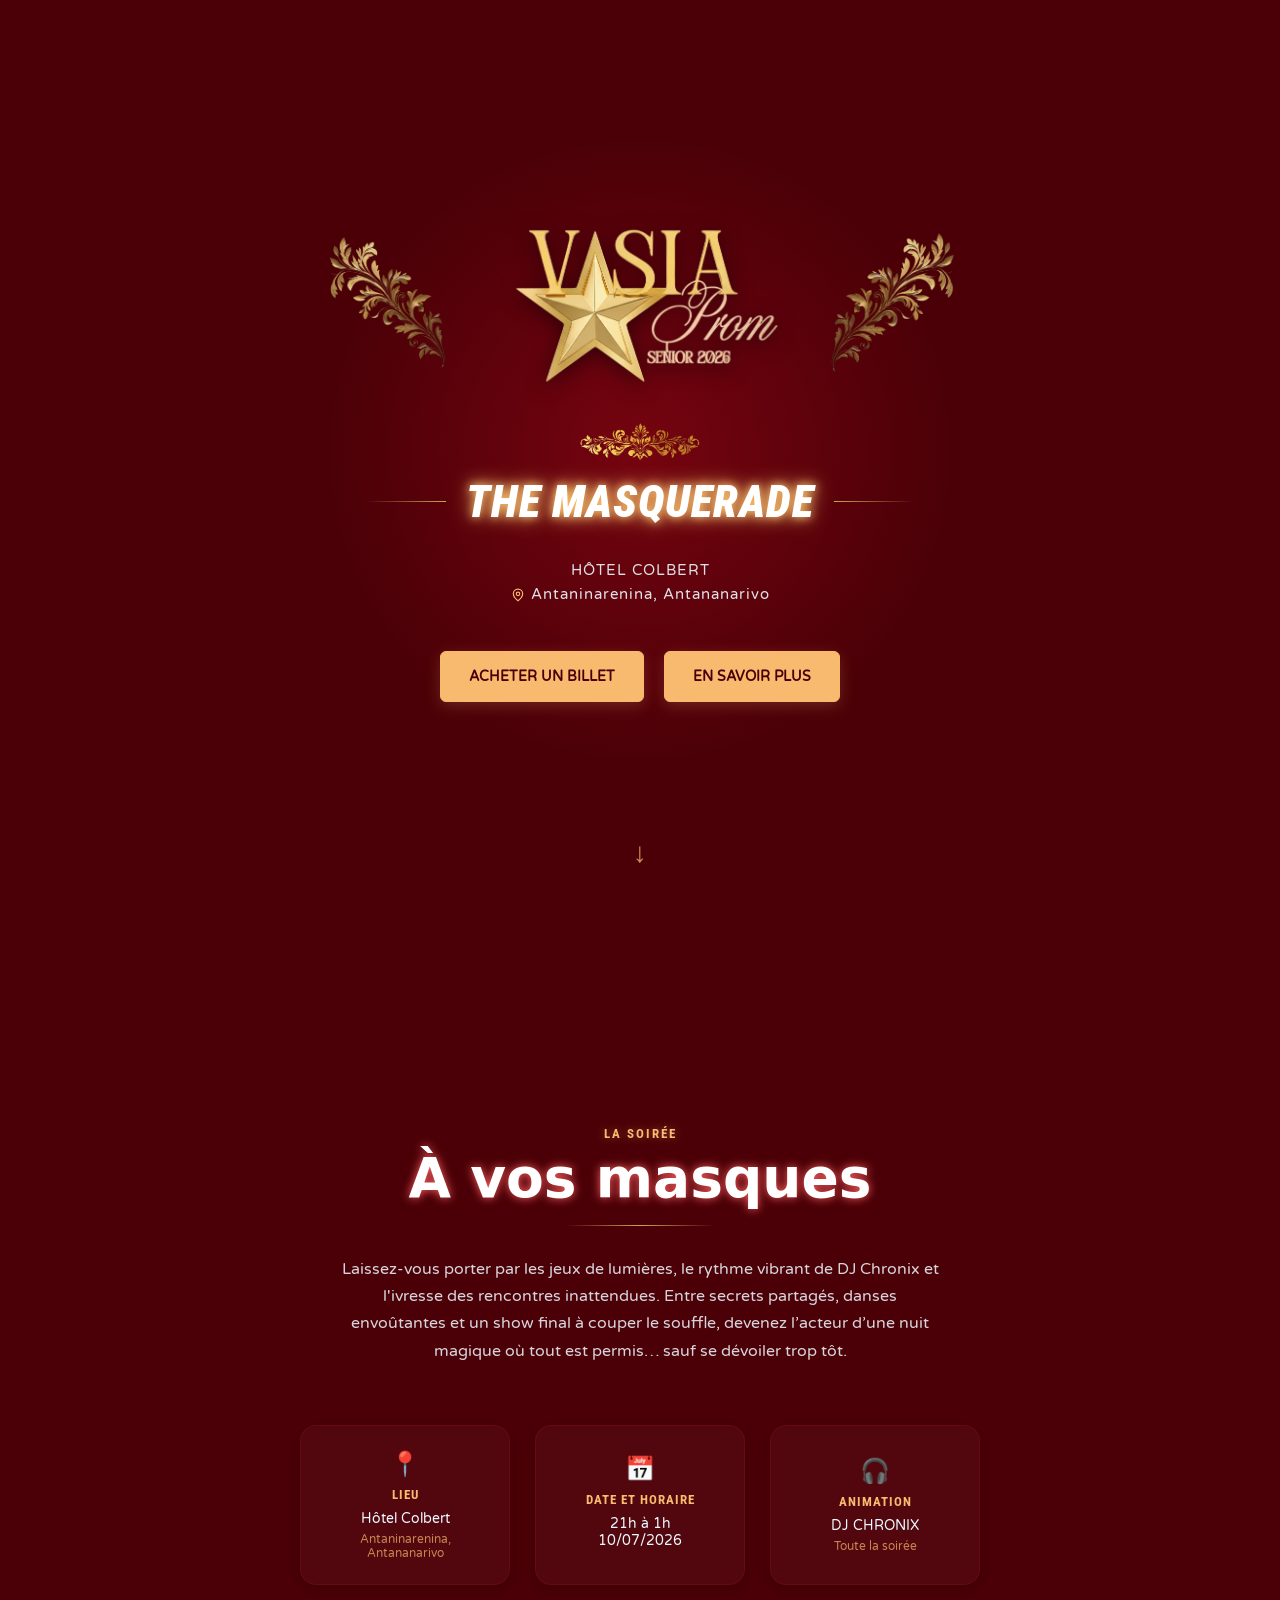
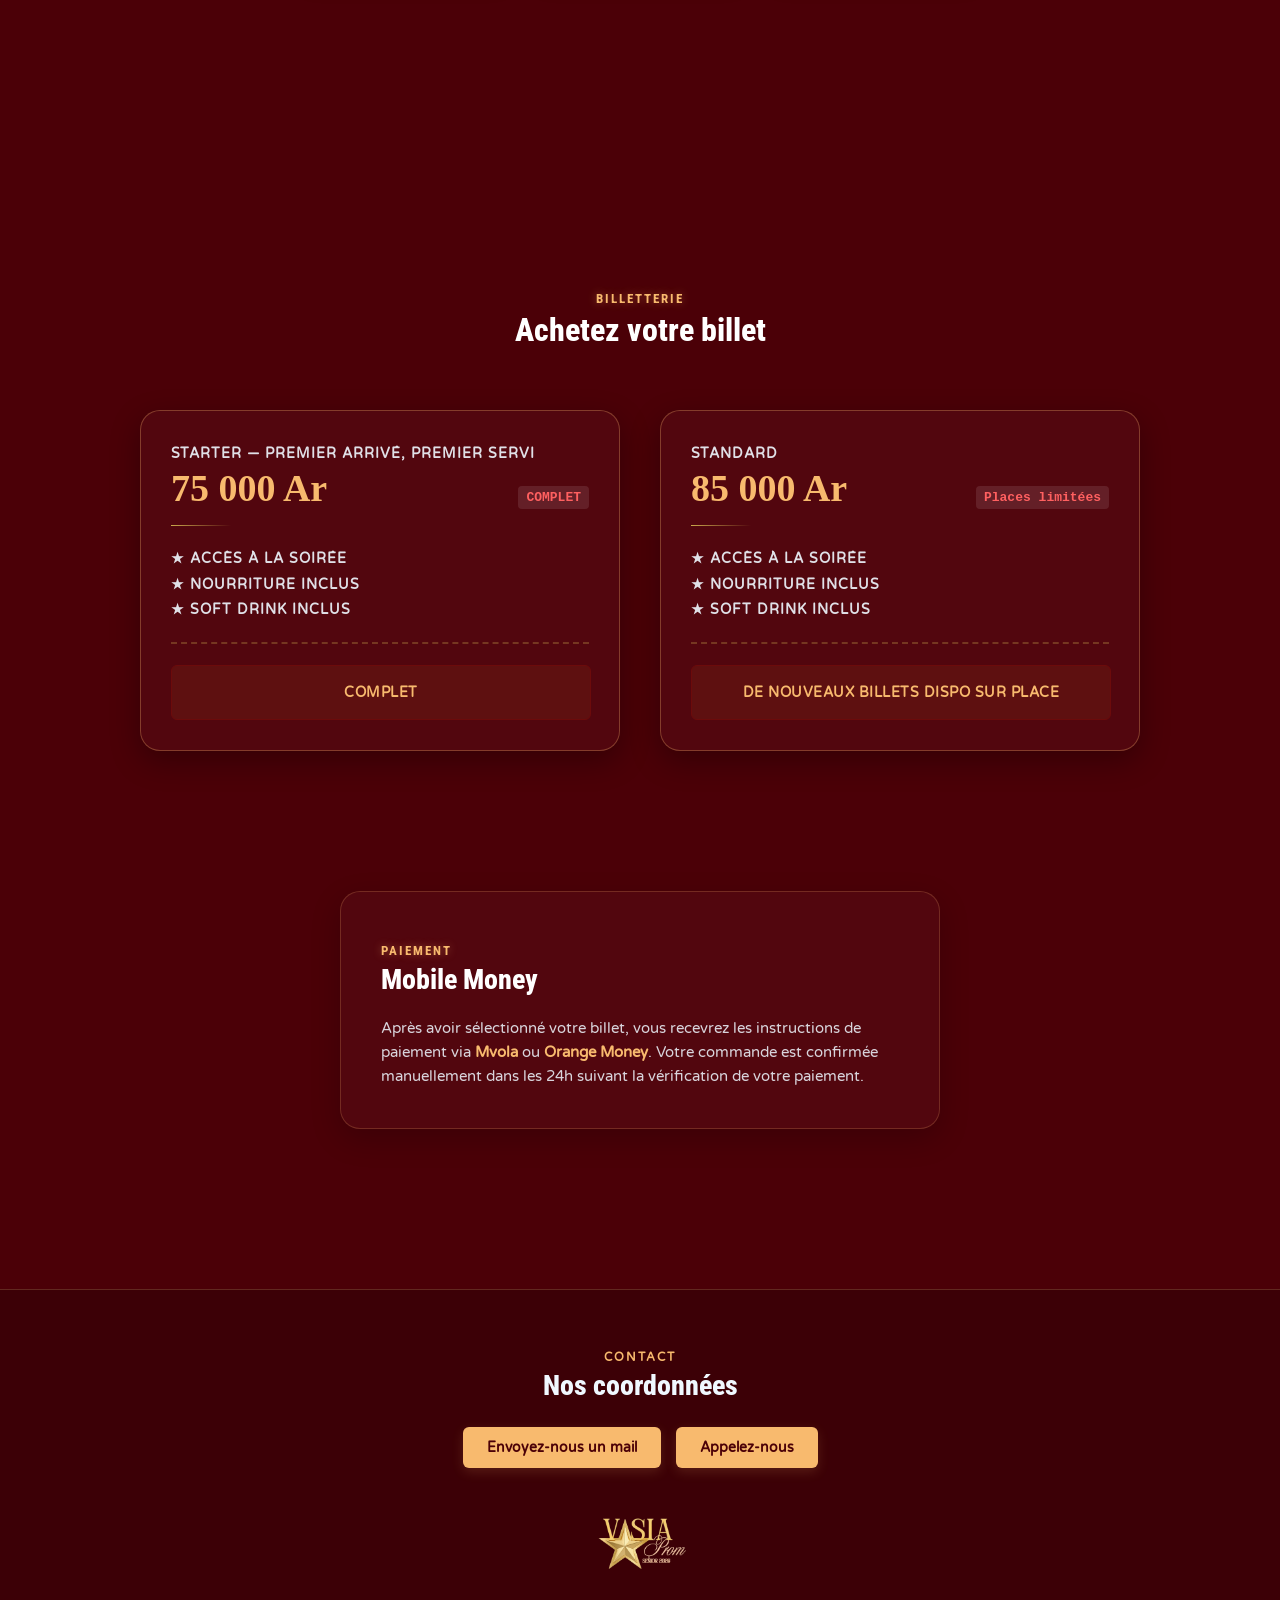
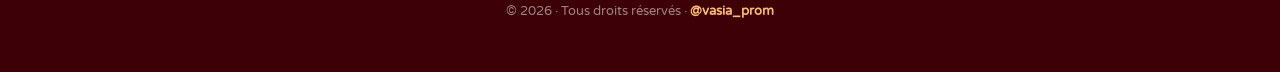
<file: index.html>
<!DOCTYPE html>
<html lang="fr">

    <head>
    <meta charset="UTF-8">
    <title>Vasia — The Masquerade</title>
    <link rel="icon" href="images/Vasia.png" type="image/png">
    <meta name="viewport" content="width=device-width, initial-scale=1.0">
    <meta property="og:image" content="https://vasia-prom.vercel.app/images/affichage.png"/>
    <link rel="stylesheet" href="style/index.css"/>
    <link rel="preconnect" href="https://fonts.googleapis.com">
    <link rel="preconnect" href="https://fonts.gstatic.com" crossorigin>
    <link href="https://fonts.googleapis.com/css2?family=Varela+Round&display=swap" rel="stylesheet">
    <link rel="preconnect" href="https://fonts.googleapis.com">
    <link rel="preconnect" href="https://fonts.gstatic.com" crossorigin>
    <link href="https://fonts.googleapis.com/css2?family=Caveat:wght@400..700&display=swap" rel="stylesheet">
    <link rel="preconnect" href="https://fonts.googleapis.com">
    <link rel="preconnect" href="https://fonts.gstatic.com" crossorigin>
    <link href="https://fonts.googleapis.com/css2?family=Roboto+Condensed:ital,wght@0,100..900;1,100..900&display=swap" rel="stylesheet">
    </head>

    <body>
        <div class="presentation">
            <div class="logo">
                <img src="images/deco3.png" class="deco2">
                <img src="images/Vasia.png" id="logo_prom_body">
                <img src="images/deco2.png" class="deco2">
            </div>

            <img src="images/deco1.png" id="deco1">

            <div class="bal">
                <div class="gradient1"></div>
                <h2 class="nom">The Masquerade</h2>
                <div class="gradient2"></div>
            </div>

            <center><p class="lieu">HÔTEL COLBERT <br>
            <svg xmlns="http://www.w3.org/2000/svg" width="14" height="14" viewBox="0 0 24 24" fill="none" stroke="currentColor" stroke-width="2" stroke-linecap="round" stroke-linejoin="round" class="lucide lucide-map-pin"><path d="M20 10c0 6-8 12-8 12s-8-6-8-12a8 8 0 0 1 16 0Z"></path><circle cx="12" cy="10" r="3"></circle></svg>Antaninarenina, Antananarivo</p></center>
            
            <div class="lec">
                <a href="#billets" class="bouton">ACHETER UN BILLET</a>
                <a href="#desc" class="bouton">EN SAVOIR PLUS</a>
            </div>
                

            <a href="#desc" id="hypertexte">↓</a>
            
        </div>

        <div id="desc">
            <div id="description">
                <div class="petit_titre">
                    <h2>LA SOIRÉE</h2>
                    <h1>À vos masques</h1>
                </div>

                <center><div class="gradient"></div></center>

                <p>
                    Laissez-vous porter par les jeux de lumières, le rythme vibrant de DJ Chronix et l'ivresse des rencontres inattendues. Entre secrets partagés, danses envoûtantes et un show final à couper le souffle, devenez l’acteur d’une nuit magique où tout est permis… sauf se dévoiler trop tôt.
                </p>
            </div>

            <div id="infos">

                <a href="https://www.hotel-restaurant-colbert.com/" target="_blank" class="info">
                    <h3>📍</h3>
                    <h4>LIEU</h4>
                    <p>Hôtel Colbert</p>
                    <h5>Antaninarenina, Antananarivo</h5>
                </a>

                <div class="info">
                    <h3>📅</h3>
                    <h4>DATE ET HORAIRE</h4>
                    <p>21h à 1h</BR>
                    10/07/2026</p>
                </div>

                <a href="https://web.facebook.com/DJChronix/?locale=fr_FR&_rdc=1&_rdr#" target="_blank" class="info">
                    <h3>🎧</h3>
                    <h4>ANIMATION</h4>
                    <p>DJ CHRONIX</p>
                    <h5>Toute la soirée</h5>
                </a>
            </div>
        </div>
        
        <div id="billets">
            <div class="petit_titre">
                <h2>BILLETTERIE</h2>
                <h1>Achetez votre billet</h1>
            </div>

            <div class="deux">
                <div class="section">
                    <div class="section_paiement">
                        <div class="starter">

                            <p>Starter — Premier arrivé, premier servi</p>
                            <div class="info">
                                <h4><b>75 000 Ar</b></h4>
                                <p class="restantes">COMPLET</p>
                            </div>

                            <div class="gradient"></div>
                            <p>★ Accès à la soirée<br>
                            ★ Nourriture inclus<br>
                            ★ Soft drink inclus</p>
                            <div class="gradient2"></div> 
                
                            <p id="bouton_complet">COMPLET</p>
                        </div>
                    </div>

                    <div class="section_paiement">
                        <div class="standard">

                            <p>Standard</p>
                            <div class="info">
                                <h4><b>85 000 Ar</b></h4>
                                <p class="restantes">Places limitées</p>
                            </div>

                            <div class="gradient"></div>
                            <p>★ Accès à la soirée<br>
                            ★ Nourriture inclus<br>
                            ★ Soft drink inclus</p>
                            <div class="gradient2"></div> 
                
                            <p id="bouton_complet">DE NOUVEAUX BILLETS DISPO SUR PLACE</p>
                        </div>
                    </div> 
                </div>
            </div>
        </div>
        
        <div class="modalite">
            <div class="modalite_paiement">

                <div class="petit_titre">
                    <h2>PAIEMENT</h2>
                    <h1>Mobile Money</h1>
                </div>

                <div id="info">
                    <p> 
                        Après avoir sélectionné votre billet, 
                        vous recevrez les instructions de paiement via <b>Mvola</b> ou <b>Orange Money</b>. 
                        Votre commande est confirmée manuellement dans les 24h suivant la vérification de votre paiement.
                    </p>
                </div>
            </div>
        </div>
        
        <footer>
            <div id="contacts">
                <p>CONTACT</p>
                <h1>Nos coordonnées</h1>
                
                <div class="bloc-contacts">
                    <div class="contact">
                        <a href="mailto:mahesh.koumar.trishoul@gmail.com">Envoyez-nous un mail</a>
                    </div>

                    <div class="contact">
                        <a href="tel:+261324633988">Appelez-nous</a>
                    </div>
                </div>

            </div>

            <div class="logo">
                <img src="images/Vasia.png" id="logo_prom_footer">
            </div>

            <div class="informations">
                <p>© 2026 · Tous droits réservés · <a href="//www.instagram.com/vasia_prom/" target="_blank">@vasia_prom</a>
            </div>
        </footer>
        
    </body>

</html>
</file>
<file: style/index.css>
/* ==========================================================================
   1. BASES & TYPOGRAPHIE
   ========================================================================== */
html {
    scroll-behavior: smooth;
}

body {
    color: #f0f8ff; /* aliceblue */
    background-color: rgb(75, 0, 7);
    margin: 0;
    padding: 0;
    font-family: "Varela Round", sans-serif;
}

/* Titres réutilisables */
.petit_titre h2 {
    text-align: center;
    font-family: "Roboto Condensed", sans-serif;
    font-size: 13px;
    font-weight: 700;
    letter-spacing: 2px;
    color: rgb(248, 186, 110);
    margin-bottom: 5px;
    text-shadow: 0 0 8px rgba(248, 186, 110, 0.4);
}

.petit_titre h1 {
    text-align: center;
    font-family: "Roboto Condensed", sans-serif;
    font-size: 32px;
    font-weight: 800;
    margin-top: 0;
    color: #ffffff;
}

/* ==========================================================================
   2. ÉCRAN D'ACCUEIL (.presentation)
   ========================================================================== */
.presentation {
    display: flex;
    flex-direction: column;
    justify-content: center; 
    align-items: center;     
    height: 100vh; 
    gap: 20px;
    position: relative;
    background: radial-gradient(circle, rgb(117, 4, 16), rgb(75, 0, 7) 40%);
    overflow: hidden;
}

/* Conteneur Logo Vasia + décors horizontaux */
.presentation .logo {
    display: flex;
    justify-content: center;
    align-items: center;
    margin-bottom: -10px;
    flex-wrap: nowrap;
    gap: 2vw;
    width: 90%;
    max-width: 750px;
}

.presentation #logo_prom_body {
    width: 40%;
    height: auto;
    min-width: 120px;
    filter: drop-shadow(0 4px 10px rgba(0,0,0,0.5));
}   

.presentation .deco2 {
    width: 20%;
    height: auto;
    min-width: 50px;
    opacity: 0.85;
}

.presentation #deco1 {
    width: 120px;
    height: auto;
    margin-bottom: -10px;
}

/* Bloc Titre Prom Night */
.presentation .bal {
    display: flex;
    justify-content: center;
    align-items: center;
    gap: 20px;
} 

.presentation .bal .nom {
    font-family: "Roboto Condensed", sans-serif;
    font-size: 45px;
    font-weight: 900;
    text-transform: uppercase;
    font-style: italic;
    letter-spacing: 1px;
    text-align: center;
    margin: 0;
    color: #ffffff;
    text-shadow: 0 0 10px #ffc971, 0 0 20px #ffc971;
    animation: glow 2s infinite alternate;
}

.presentation .bal .gradient1 {
    width: 80px;
    height: 1px;
    background: linear-gradient(90deg, transparent, #c9a84c);
}

.presentation .bal .gradient2 {
    width: 80px;
    height: 1px;
    background: linear-gradient(90deg, #c9a84c, transparent);
}

/* Lieu & Date */
.presentation .lieu {
    font-family: "Varela Round", sans-serif;
    font-size: 15px;
    letter-spacing: 1px;
    line-height: 1.6;
    color: rgba(240, 248, 255, 0.9);
    margin: 10px 0;
}

.presentation .lieu svg {
    vertical-align: middle;
    margin-right: 6px;
    color: rgb(248, 186, 110);
}

/* Boutons d'action */
.presentation .lec {
    display: flex;
    justify-content: center;
    flex-wrap: wrap;
    gap: 20px; 
    padding-top: 15px;
}
    
.presentation .lec .bouton {
    color: rgb(75, 0, 7);
    font-family: "Varela Round", sans-serif;
    font-size: 14px;
    font-weight: 700;
    text-align: center;
    border: 1px solid rgb(248, 186, 110);
    border-radius: 6px;
    padding: 16px 28px;
    background-color: rgb(248, 186, 110);
    text-decoration: none;
    box-shadow: 0 4px 15px rgba(248, 186, 110, 0.2);
    transition: 0.3s all ease;
    animation: brillanceBouton 5s ease-in-out infinite;
}

.presentation .lec .bouton:hover {
    background-color: #ffd898;
    border-color: #ffd898;
    transform: translateY(-2px);
    box-shadow: 0 6px 20px rgba(248, 186, 110, 0.4);
}

/* Flèche du bas */
.presentation #hypertexte {
    font-size: 28px;
    text-decoration: none;
    color: #ffc971;
    position: absolute;
    bottom: 30px;
    left: 50%;
    transform: translateX(-50%);
    animation: bounce 2s ease-in-out infinite;
    opacity: 0.7;
}

/* ==========================================================================
   3. SECTION DESCRIPTION (#desc)
   ========================================================================== */
#desc {
    display: flex;
    flex-direction: column;
    text-align: center;
    min-height: 100vh;
    height: auto;
    align-items: center;
    justify-content: center;
    padding: 80px 20px;
    box-sizing: border-box;
}

#desc #description h1 {
    font-size: 55px;
    font-family: system-ui, -apple-system, BlinkMacSystemFont, 'Segoe UI', Roboto, Oxygen, Ubuntu, Cantarell, 'Open Sans', 'Helvetica Neue', sans-serif;
    font-weight: 200px;
    margin-top: 0px;
    margin-bottom: 15px;
    color: #ffffff;
    text-shadow: 0 0 10px #ff6060;
    animation: neonPulse 5s ease-in-out infinite;
}

#desc #description .gradient {
    width: 150px;
    height: 1px;
    background: linear-gradient(90deg, transparent, #c9a84c, transparent);
    margin: 15px auto 30px auto;
}

#desc #description p {
    font-family: "Varela Round", sans-serif;
    font-size: 16px;
    line-height: 1.7;
    max-width: 680px;
    width: 90%;
    margin: 0 auto;
    color: rgba(240, 248, 255, 0.85);
}

/* Les 3 Blocs d'infos (Lieu, Date, DJ) */
#desc #infos {
    padding-top: 60px;
    display: flex;
    flex-wrap: wrap;
    align-items: center;
    justify-content: center;
    gap: 25px;
    width: 100%;
}

#desc #infos .info {
    display: flex;
    justify-content: center;
    align-items: center;
    flex-direction: column;
    text-decoration: none;
    color: aliceblue;
    padding: 25px 20px;
    border: 1px solid rgba(115, 13, 23, 0.6);
    border-radius: 16px;
    background-color: rgb(82, 6, 14);
    height: 160px;
    width: 210px;
    box-shadow: 0 4px 15px rgba(0, 0, 0, 0.2);
    box-sizing: border-box;
    transition: 0.3s all ease;
}

#desc #infos .info h3 {
    font-size: 24px;
    margin: 0 0 8px 0;
}

#desc #infos .info h4 {
    font-family: "Roboto Condensed", sans-serif;
    font-size: 13px;
    font-weight: 700;
    letter-spacing: 1px;
    margin: 0 0 8px 0;
    color: rgb(248, 186, 110);
}

#desc #infos .info p {
    font-size: 14px;
    margin: 0 0 5px 0;
    font-weight: 500;
}

#desc #infos .info h5 {
    font-size: 12px;
    font-weight: normal;
    margin: 0;
    color: rgba(248, 186, 110, 0.7);
}

#desc #infos .info:hover {
    transform: scale(1.05);
    border-color: rgb(248, 186, 110);
    box-shadow: 0 5px 20px rgba(201, 168, 76, 0.3);
}

/* ==========================================================================
   4. SECTION CARTES DE BILLETS (#billets)
   ========================================================================== */
#billets {
    padding: 80px 20px;
    display: flex;
    flex-direction: column;
    justify-content: center;
    align-items: center;
}

#billets .deux {
    padding-top: 40px;
    width: 100%;
    max-width: 1100px;
}

#billets .deux .section {
    display: flex;
    flex-wrap: wrap;
    justify-content: center;
    gap: 40px;
}

/* Cartes individuelles */
#billets .section .section_paiement {
    border: 1px solid rgba(248, 186, 110, 0.3);
    border-radius: 20px;
    background-color: rgb(82, 6, 14);
    width: 480px;
    max-width: 100%;
    box-sizing: border-box;
    padding: 30px;
    box-shadow: 0 10px 30px rgba(0,0,0,0.3);
    display: flex;
    flex-direction: column;
}

/* Structure interne commune aux deux offres */
#billets .section .section_paiement .starter,
#billets .section .section_paiement .standard {
    text-align: left;
    height: 100%;
    display: flex;
    flex-direction: column;
}

/* Ligne supérieure (Type de Pass) */
#billets .section .section_paiement .starter > p,
#billets .section .section_paiement .standard > p {
    font-size: 13px;
    font-weight: 700;
    text-transform: uppercase;
    letter-spacing: 1px;
    color: rgba(240, 248, 255, 0.6);
    margin: 0 0 15px 0;
}

/* Ligne Prix + Quantité restante */
#billets .section .section_paiement .info {
    display: flex;
    justify-content: space-between;
    align-items: baseline;
    margin-bottom: 15px;
}

#billets .section .section_paiement .info h4 {
    font-family: "Georgia", serif;
    font-size: 38px;
    font-weight: 700;
    margin: 0;
    color: rgb(248, 186, 110);
}

#billets .section .section_paiement .info .restantes {
    font-weight: 700;
    font-size: 13px;
    font-family: 'Courier New', Courier, monospace;
    background: rgba(255, 255, 255, 0.1);
    padding: 4px 8px;
    border-radius: 4px;
    color: #ff6060;
    margin: 0;
}

/* Décorations & Caractéristiques */
#billets .section .section_paiement .gradient {
    width: 60px;
    height: 1px;
    background: linear-gradient(90deg, #c9a84c, transparent);
    margin-bottom: 20px;
}

#billets .section .section_paiement .starter p:not(.restantes),
#billets .section .section_paiement .standard p:not(.restantes) {
    font-size: 14px;
    line-height: 1.8;
    margin: 0;
    color: rgba(240, 248, 255, 0.9);
}

#billets .section .section_paiement .gradient2 {
    width: 100%;
    height: 1px;
    border-top: 2px dashed rgba(201, 168, 76, 0.3);
    margin-top: 20px; /* Pousse le bouton vers le bas de la carte */
    padding-top: 20px;
}

/* Boutons d'achat */
#billets .section .section_paiement #bouton-paiement {
    color: rgb(75, 0, 7);
    font-family: "Varela Round", sans-serif;
    font-weight: 700;
    font-size: 14px;
    letter-spacing: 0.5px;
    border: 1px solid rgb(248, 186, 110);
    border-radius: 6px;
    background-color: rgb(248, 186, 110);
    display: block;
    text-align: center;
    text-decoration: none;
    padding: 14px 0;
    width: 100%;
    transition: 0.3s all ease;
    box-shadow: 0 4px 15px rgba(248, 186, 110, 0.15);
}

#billets .section .section_paiement .starter #bouton_complet{
    color: rgb(248, 186, 110);
    font-family: "Varela Round", sans-serif;
    font-weight: 700;
    font-size: 14px;
    letter-spacing: 0.5px;
    border: 1px solid rgb(108, 11, 11);
    border-radius: 6px;
    background-color: rgb(94, 16, 16);
    display: block;
    text-align: center;
    text-decoration: none;
    padding: 14px 0;
    width: 100%;
}

#billets .section .section_paiement .standard #bouton_complet{
    color: rgb(248, 186, 110);
    font-family: "Varela Round", sans-serif;
    font-weight: 700;
    font-size: 14px;
    letter-spacing: 0.5px;
    border: 1px solid rgb(108, 11, 11);
    border-radius: 6px;
    background-color: rgb(94, 16, 16);
    display: block;
    text-align: center;
    text-decoration: none;
    padding: 14px 0;
    width: 100%;
}

#billets .section .section_paiement #bouton-paiement:hover {
    background-color: rgb(254, 202, 137);
    border-color: rgb(254, 202, 137);
    box-shadow: 0 4px 20px rgb(254, 202, 137, 0.4);
    transform: translateY(-2px);
}

/* ==========================================================================
   5. BLOC MODALITÉ DE PAIEMENT (.modalite)
   ========================================================================== */
.modalite {
    padding: 60px 20px;
    display: flex;
    justify-content: center;
}
    
.modalite .modalite_paiement {
    padding: 40px;
    border: 1px solid rgba(248, 186, 110, 0.2);
    border-radius: 20px;
    background-color: rgb(82, 6, 14);
    width: 600px;
    max-width: 100%;
    box-sizing: border-box;
    box-shadow: 0 10px 30px rgba(0,0,0,0.2);
}

.modalite .modalite_paiement .petit_titre h1 {
    text-align: left;
    font-size: 28px;
}

.modalite .modalite_paiement .petit_titre h2 {
    text-align: left;
}

.modalite .modalite_paiement #info p {
    font-size: 15px;
    line-height: 1.6;
    color: rgba(240, 248, 255, 0.85);
    margin: 20px 0 0 0;
}

.modalite .modalite_paiement #info b {
    color: rgb(248, 186, 110);
}

/* ==========================================================================
   6. PIED DE PAGE (footer)
   ========================================================================== */
footer {
    text-align: center;
    border-top: 1px solid rgba(250, 197, 131, 0.2);
    margin-top: 100px;
    padding: 60px 20px 40px 20px;
    background: rgba(0, 0, 0, 0.2);
}

footer #contacts h1 {
    font-family: "Roboto Condensed", sans-serif;
    font-size: 28px;
    font-weight: 800;
    margin-top: 5px;
    margin-bottom: 25px;
}

footer #contacts p {
    font-size: 12px;
    font-weight: 700;
    letter-spacing: 2px;
    color: rgb(248, 186, 110);
    margin: 0;
}

footer .bloc-contacts {
    display: flex;
    justify-content: center;
    flex-wrap: wrap;
    gap: 15px;
}

footer .bloc-contacts .contact {
    font-family: "Varela Round", sans-serif;
    border-radius: 6px;
    background-color: rgb(248, 186, 110);
    transition: 0.3s all ease;
    box-shadow: 0 4px 12px rgba(248, 186, 110, 0.15);
}

footer .bloc-contacts a {
    color: rgb(75, 0, 7);
    text-decoration: none;
    font-weight: 700;
    font-size: 14px;
    display: block;
    padding: 12px 24px;
}

footer .bloc-contacts .contact:hover {
    transform: translateY(-2px);
    background-color: rgb(254, 202, 137);
    box-shadow: 0 6px 15px rgba(254, 202, 137, 0.3);
}

footer #logo_prom_footer {
    width: 100px;
    height: auto;
    padding-top: 40px;
}

footer .informations p {
    font-size: 13px;
    color: rgba(255, 255, 255, 0.5);
    margin-top: 20px;
}

footer .informations a {
    color: rgb(248, 186, 110);
    text-decoration: none;
    font-weight: 600;
}

footer .informations a:hover {
    text-decoration: underline;
}

/* ==========================================================================
   7. ANIMATIONS (@keyframes)
   ========================================================================== */
@keyframes bounce {
    0%, 100% { transform: translate(-50%, 0); }
    50% { transform: translate(-50%, 12px); }
}

@keyframes brillanceBouton {
    0%, 100% { box-shadow: 0 4px 15px rgba(248, 186, 110, 0.2); }
    50% { box-shadow: 0 4px 25px rgba(248, 186, 110, 0.4); }
}

@keyframes neonPulse {
    0%, 100% { text-shadow: 0 0 8px rgb(248, 186, 110), 0 0 15px rgb(248, 186, 110); }
    50% { text-shadow: 0 0 8px #ff6060, 0 0 20px #ff6060; }
}

/* ==========================================================================
   8. COMPATIBILITÉ MOBILE / TABLETTE
   ========================================================================== */
/* ==========================================================================
   8. ADAPTATION MOBILE (ÉCRANS DE MOINS DE 768PX)
   ========================================================================== */
@media (max-width: 768px) {
    
    /* --- Ajustements Globaux --- */
    body {
        padding: 0;
        overflow-x: hidden; /* Sécurité absolue anti-débordement horizontal */
    }

    /* --- Écran d'accueil (.presentation) --- */
    .presentation {
        height: auto;
        min-height: 100vh; /* Permet à l'accueil de s'agrandir si l'écran est minuscule */
        padding: 40px 15px 80px 15px; /* Espace pour respirer sans étouffer */
        box-sizing: border-box;
        gap: 15px;
    }

    .presentation .logo {
        width: 100%;
        gap: 3vw; /* Ajustement de l'espace des décors sur mobile */
    }

    .presentation #logo_prom_body {
        width: 45%; /* Le logo Vasia prend un peu plus de place sur mobile */
    }

    .presentation .deco2 {
        width: 22%;
    }

    .presentation #deco1 {
        width: 90px; /* Réduction du masque central */
    }

    .presentation .bal {
        width: 100%;
        gap: 10px;
    }

    .presentation .bal .nom {
        font-size: 28px; /* Évite que "Prom Night" ne se coupe ou passe à la ligne */
    }

    .presentation .bal .gradient1,
    .presentation .bal .gradient2 {
        width: 40px; /* Raccourcit les lignes dorées sur les côtés */
    }

    .presentation .lieu {
        font-size: 13px; /* Texte plus fin et élégant pour le Colbert */
    }

    .presentation .lec {
        flex-direction: column; /* Aligne "Commander" et "En savoir plus" l'un sous l'autre */
        width: 100%;
        max-width: 280px; /* Largeur idéale pour des boutons tactiles sur smartphone */
        gap: 12px;
        padding-top: 5px;
    }

    .presentation .lec .bouton {
        padding: 14px 20px;
        width: 100%;
        box-sizing: border-box;
    }

    /* Cache la flèche du bas absolute si l'écran est trop petit pour éviter les superpositions */
    .presentation #hypertexte {
        display: none; 
    }

    /* --- Section Description (#desc) --- */
    #desc {
        padding: 60px 15px;
    }

    #desc #description h1 {
        font-size: 40px; /* Ajustement du titre "À vos masques" */
    }

    #desc #description p {
        font-size: 14px;
        line-height: 1.6;
        width: 95%;
    }

    #desc #infos {
        flex-direction: column; /* Aligne les 3 blocs (Lieu, Date, DJ) verticalement */
        gap: 15px;
        padding-top: 35px;
    }

    #desc #infos .info {
        width: 100%;
        max-width: 290px; /* Évite qu'ils ne soient trop étirés */
        height: auto;
        padding: 20px 15px;
    }

    /* --- Section Cartes de Billets (#billets) --- */
    #billets {
        padding: 60px 15px;
    }

    #billets .petit_titre h1 {
        font-size: 26px; /* Titre de section plus compact */
    }

    #billets .deux {
        padding-top: 25px;
    }

    #billets .deux .section {
        gap: 20px;
    }

    #billets .section .section_paiement {
        padding: 20px;
        height: auto; /* Laisse la carte respirer selon son contenu */
    }

    #billets .section .section_paiement .info h4 {
        font-size: 28px; /* Prix plus adapté aux petits écrans */
    }

    #billets .section .section_paiement .info .restantes {
        font-size: 11px;
    }

    #billets .section .section_paiement .gradient2 {
        margin-top: 25px; /* Ajuste l'espace avant le bouton */
    }

    /* --- Section Modalités de paiement --- */
    .modalite {
        padding: 40px 15px;
    }

    .modalite .modalite_paiement {
        padding: 25px 20px;
    }

    .modalite .modalite_paiement .petit_titre h1 {
        font-size: 24px;
    }

    .modalite .modalite_paiement #info p {
        font-size: 13.5px;
    }

    /* --- Footer --- */
    footer {
        margin-top: 60px;
        padding: 40px 15px 30px 15px;
    }

    footer #contacts h1 {
        font-size: 24px;
    }

    footer .bloc-contacts {
        flex-direction: column; /* Met "Appelez-nous" et "Email" l'un sous l'autre */
        align-items: center;
        gap: 10px;
    }

    footer .bloc-contacts .contact {
        width: 100%;
        max-width: 240px;
    }

    footer .bloc-contacts a {
        padding: 10px 15px;
    }
}
</file>
